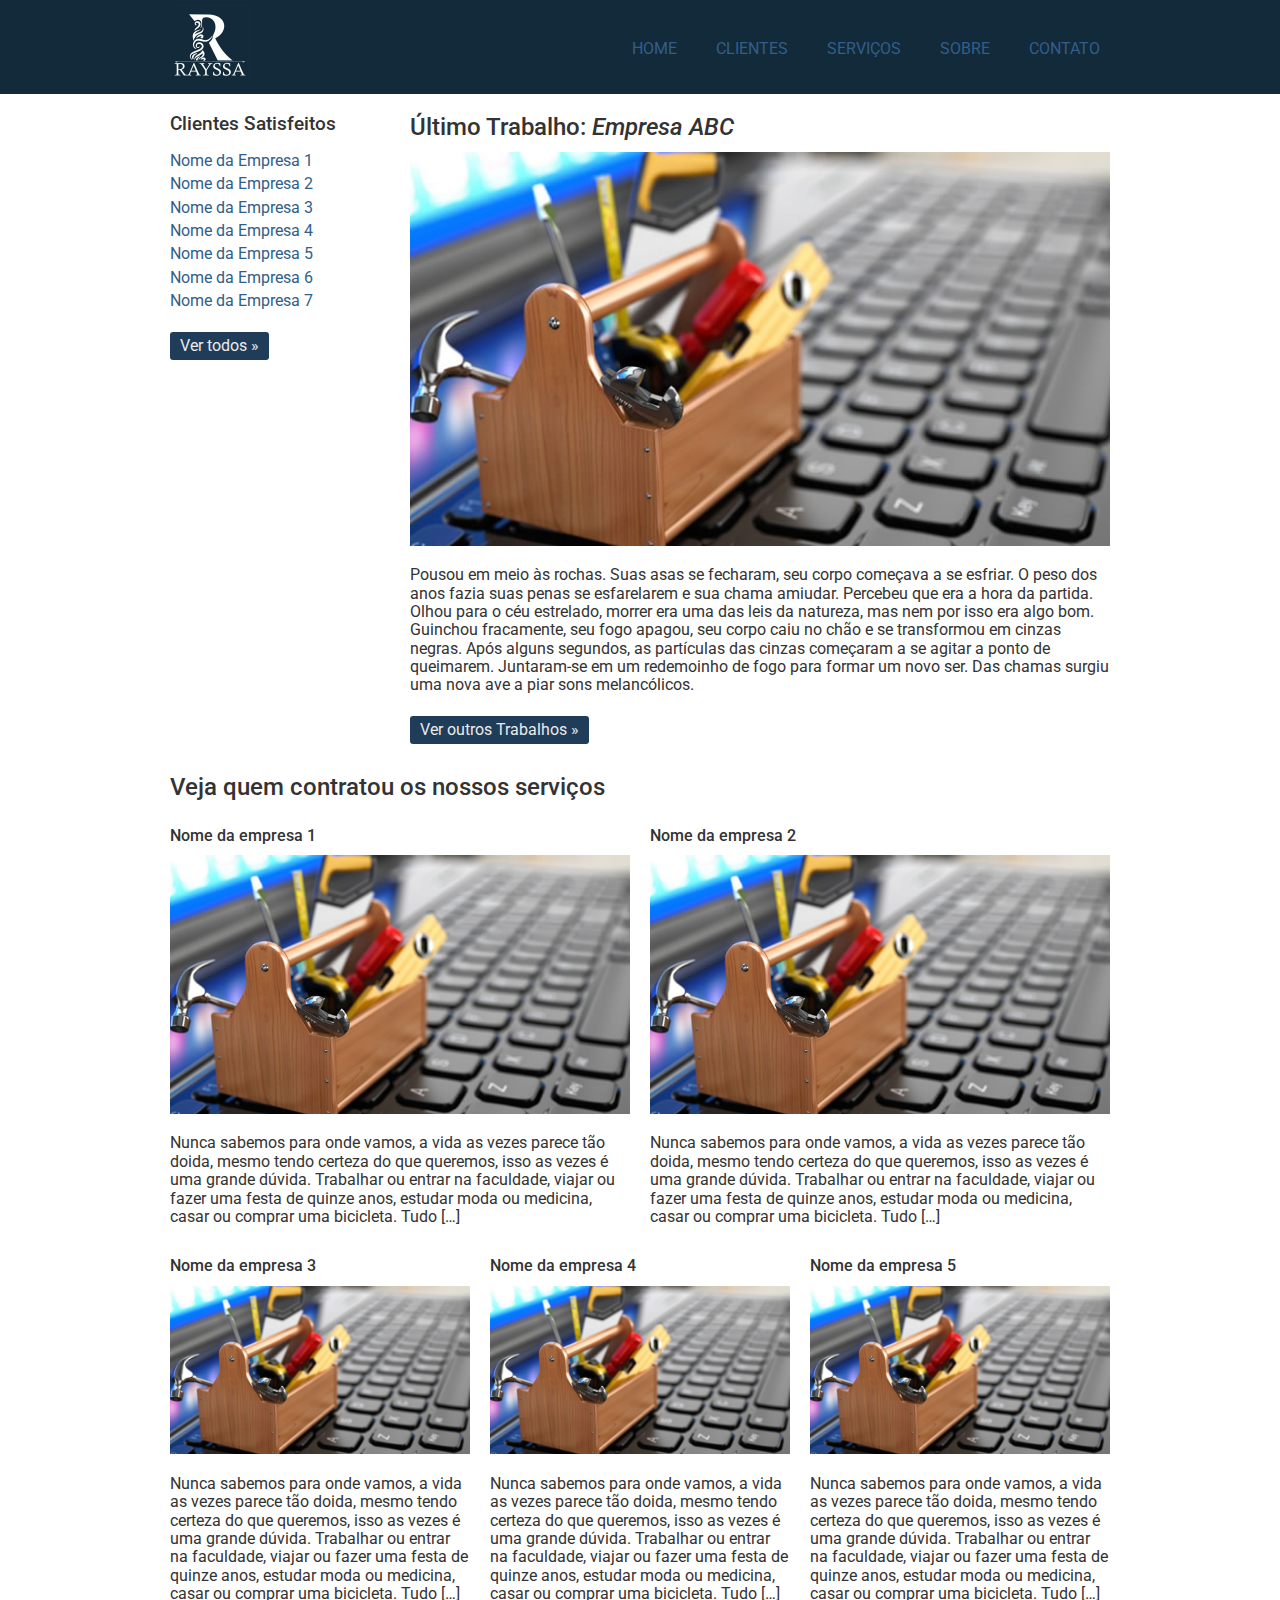
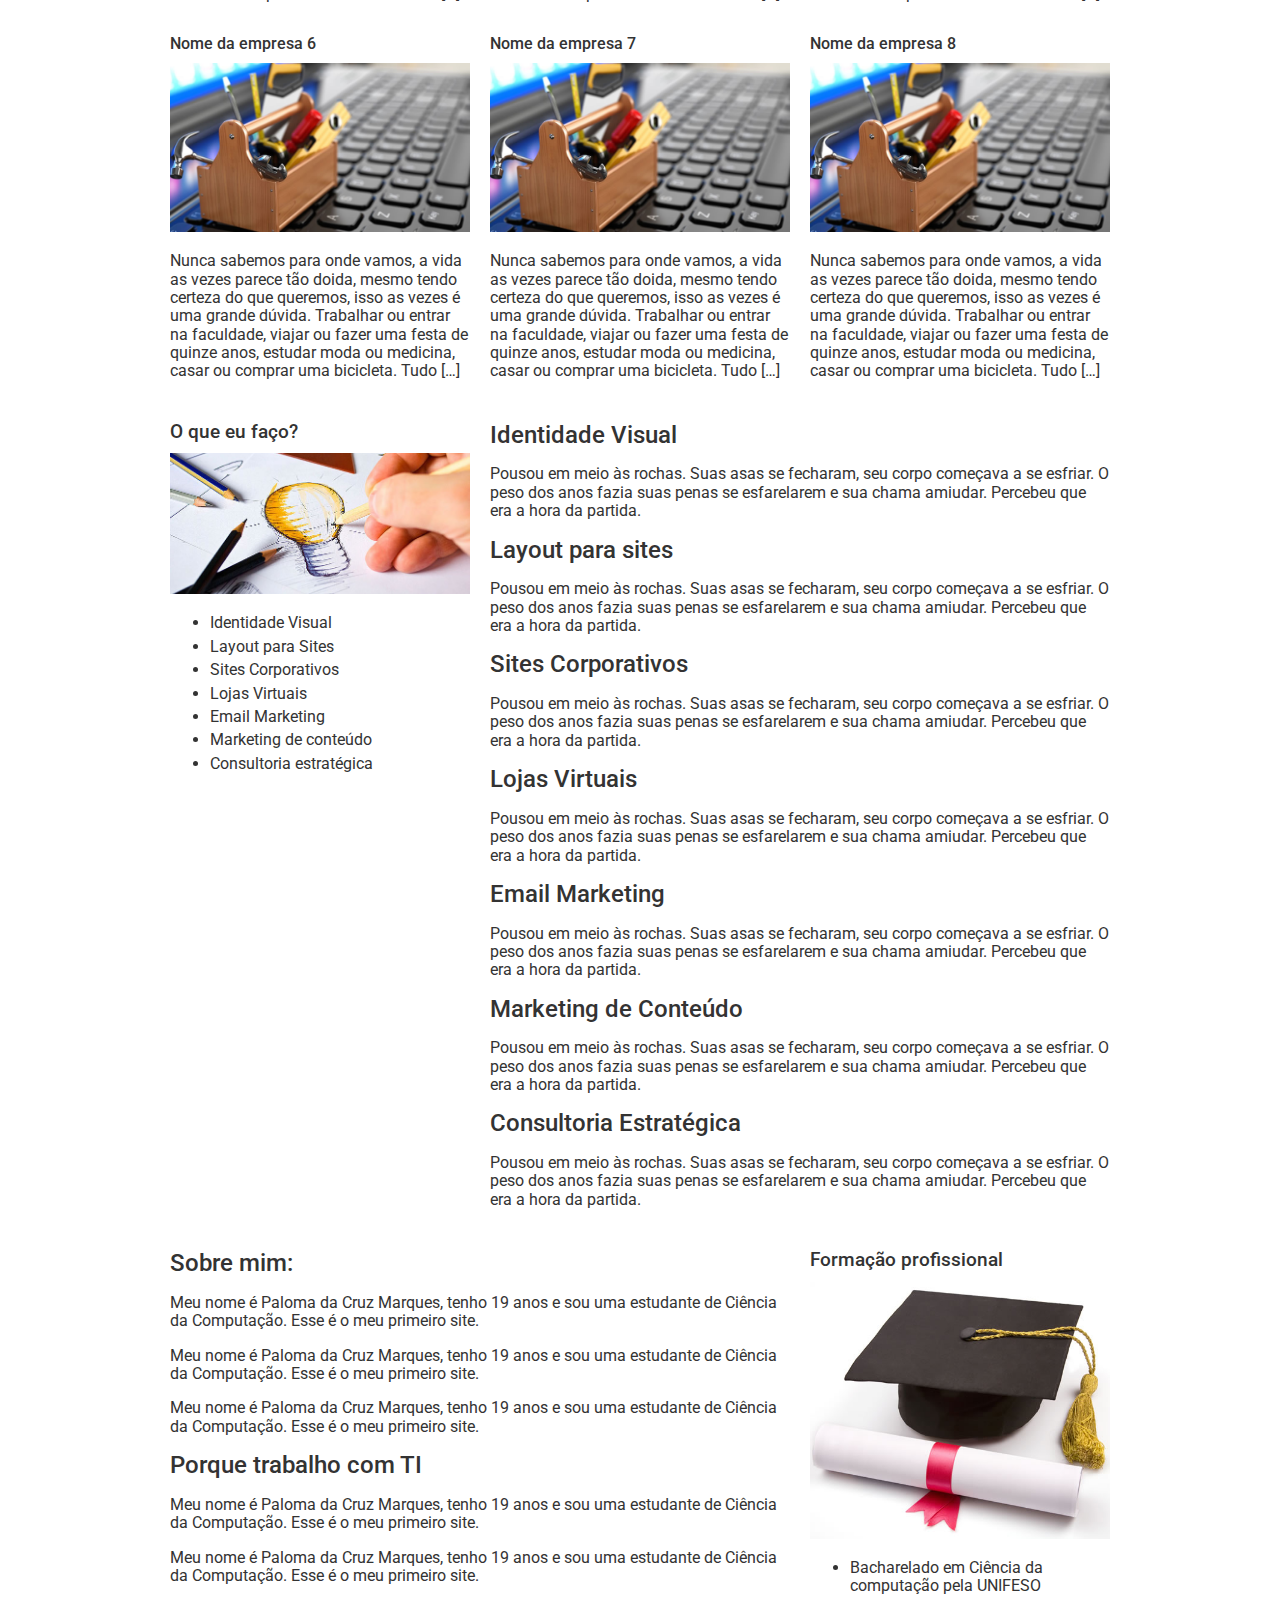
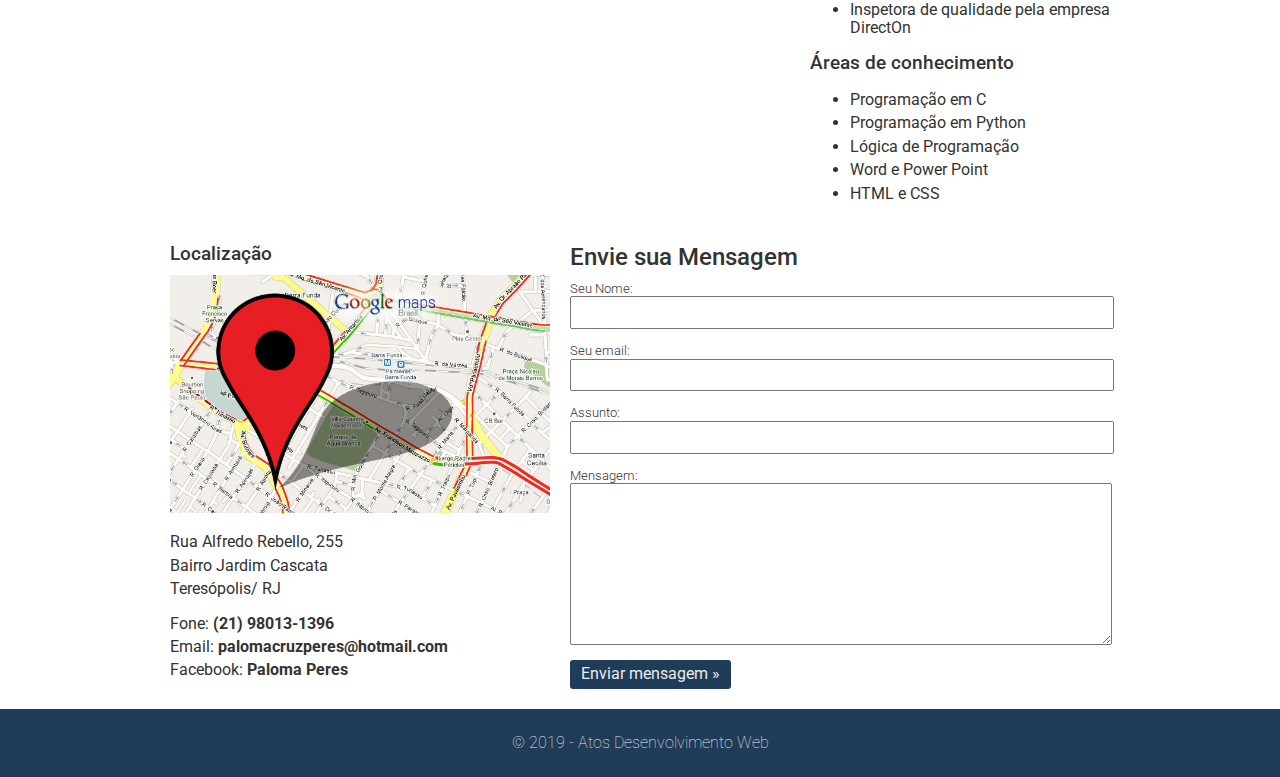
<file: index.html>
<!DOCTYPE html>

<html lang="pt-br" >

<head>
	<meta charset="UTF-8"/>
	<title>Atos - Desenvolvimento Web</title>
	<link rel="stylesheet" type="text/css" href="css/normalize.css" />
	<link href='https://fonts.googleapis.com/css?family=Roboto:400,100,300,500,700' rel='stylesheet' type='text/css' />
	<link rel="stylesheet" type="text/css" href="css/css.css" />
	<link rel="icon" href="img/favicon.ico" type="image/x-icon" />
</head>

<body>
	<div class="header">
		<div class="linha">
			<header>
				<div class="coluna col4">
					<!--<h1 class="logo">Atos</h1>-->
					<img class="logo" src="img/rayssa.jpeg" />
				</div>
				<div class="coluna col8">
					<nav>
						<ul class="menu inline sem-marcador">
							<li><a href="#home">Home</a></li>
							<li><a href="#cliente">Clientes</a></li>
							<li><a href="#servicos">Serviços</a></li>
							<li><a href="#sobre">Sobre</a></li>
							<li><a href="#contato">Contato</a></li>
						</ul>
					</nav>
				</div>
			</header>
		</div>
	</div>
	<div id="home">
		<div class="linha">
			<section>
				<div class="coluna col3 sidebar">
					<h3>Clientes Satisfeitos</h3>
					<ul class="sem-marcador sem-padding">
						<li><a href="">Nome da Empresa 1</a></li>
						<li><a href="">Nome da Empresa 2</a></li>
						<li><a href="">Nome da Empresa 3</a></li>
						<li><a href="">Nome da Empresa 4</a></li>
						<li><a href="">Nome da Empresa 5</a></li>
						<li><a href="">Nome da Empresa 6</a></li>
						<li><a href="">Nome da Empresa 7</a></li>
					</ul>
					<a href="clientes.html" class="botao">Ver todos &raquo;</a>
				</div>
				<div class="coluna col9">
					<h2>Último Trabalho: <em>Empresa ABC</em></h2>
					<img src="img/thumb-grande.jpg" alt=""/>
					<p>Pousou em meio às rochas. Suas asas se fecharam, seu corpo começava a se esfriar. O peso dos anos fazia suas penas se esfarelarem e sua chama amiudar. Percebeu que era a hora da partida. Olhou para o céu estrelado, morrer era uma das leis da natureza, mas nem por isso era algo bom. Guinchou fracamente, seu fogo apagou, seu corpo caiu no chão e se transformou em cinzas negras. Após alguns segundos, as partículas das cinzas começaram a se agitar a ponto de queimarem. Juntaram-se em um redemoinho de fogo para formar um novo ser. Das chamas surgiu uma nova ave a piar sons melancólicos.</p>
					<a class="botao" href="clientes.html">Ver outros Trabalhos &raquo;</a>
				</div>
			</section>
		</div>
	</div>

	<div id="cliente">
		<div class="linha">
			<section>
				<h2 class="contr">Veja quem contratou os nossos serviços</h2>
				<div class="coluna col6">
					<h4>Nome da empresa 1</h4>
					<img src="img/thumb-grande.jpg"/>
					<p>Nunca sabemos para onde vamos, a vida as vezes parece tão doida, mesmo tendo certeza do que queremos, isso as vezes é uma grande dúvida. Trabalhar ou entrar na faculdade, viajar ou fazer uma festa de quinze anos, estudar moda ou medicina, casar ou comprar uma bicicleta. Tudo […]</p>
				</div>
				<div class="coluna col6">
					<h4>Nome da empresa 2</h4>
					<img src="img/thumb-grande.jpg"/>
					<p>Nunca sabemos para onde vamos, a vida as vezes parece tão doida, mesmo tendo certeza do que queremos, isso as vezes é uma grande dúvida. Trabalhar ou entrar na faculdade, viajar ou fazer uma festa de quinze anos, estudar moda ou medicina, casar ou comprar uma bicicleta. Tudo […]</p>
				</div>
				<div class="coluna col4">
					<h4>Nome da empresa 3</h4>
					<img src="img/thumb-grande.jpg"/>
					<p>Nunca sabemos para onde vamos, a vida as vezes parece tão doida, mesmo tendo certeza do que queremos, isso as vezes é uma grande dúvida. Trabalhar ou entrar na faculdade, viajar ou fazer uma festa de quinze anos, estudar moda ou medicina, casar ou comprar uma bicicleta. Tudo […]</p>
				</div>
				<div class="coluna col4">
					<h4>Nome da empresa 4</h4>
					<img src="img/thumb-grande.jpg"/>
					<p>Nunca sabemos para onde vamos, a vida as vezes parece tão doida, mesmo tendo certeza do que queremos, isso as vezes é uma grande dúvida. Trabalhar ou entrar na faculdade, viajar ou fazer uma festa de quinze anos, estudar moda ou medicina, casar ou comprar uma bicicleta. Tudo […]</p>
				</div>
				<div class="coluna col4">
					<h4>Nome da empresa 5</h4>
					<img src="img/thumb-grande.jpg"/>
					<p>Nunca sabemos para onde vamos, a vida as vezes parece tão doida, mesmo tendo certeza do que queremos, isso as vezes é uma grande dúvida. Trabalhar ou entrar na faculdade, viajar ou fazer uma festa de quinze anos, estudar moda ou medicina, casar ou comprar uma bicicleta. Tudo […]</p>
				</div>
				<div class="coluna col4">
					<h4>Nome da empresa 6</h4>
					<img src="img/thumb-grande.jpg"/>
					<p>Nunca sabemos para onde vamos, a vida as vezes parece tão doida, mesmo tendo certeza do que queremos, isso as vezes é uma grande dúvida. Trabalhar ou entrar na faculdade, viajar ou fazer uma festa de quinze anos, estudar moda ou medicina, casar ou comprar uma bicicleta. Tudo […]</p>
				</div>
				<div class="coluna col4">
					<h4>Nome da empresa 7</h4>
					<img src="img/thumb-grande.jpg"/>
					<p>Nunca sabemos para onde vamos, a vida as vezes parece tão doida, mesmo tendo certeza do que queremos, isso as vezes é uma grande dúvida. Trabalhar ou entrar na faculdade, viajar ou fazer uma festa de quinze anos, estudar moda ou medicina, casar ou comprar uma bicicleta. Tudo […]</p>
				</div>
				<div class="coluna col4">
					<h4>Nome da empresa 8</h4>
					<img src="img/thumb-grande.jpg"/>
					<p>Nunca sabemos para onde vamos, a vida as vezes parece tão doida, mesmo tendo certeza do que queremos, isso as vezes é uma grande dúvida. Trabalhar ou entrar na faculdade, viajar ou fazer uma festa de quinze anos, estudar moda ou medicina, casar ou comprar uma bicicleta. Tudo […]</p>
				</div>
			</section>
		</div>
	</div>


		<div id="servicos">
			<div class="linha">
				<section>
					<div class="coluna col4 sidebar">
						<h3>O que eu faço?</h3>
						<img src="img/ideia.jpg"/>
						<ul>
							<li>Identidade Visual</li>
							<li>Layout para Sites</li>
							<li>Sites Corporativos</li>
							<li>Lojas Virtuais</li>
							<li>Email Marketing</li>
							<li>Marketing de conteúdo</li>
							<li>Consultoria estratégica</li>
						</ul>
					</div>
					<div class="coluna col8">
						<h2>Identidade Visual</h2>
						<p>Pousou em meio às rochas. Suas asas se fecharam, seu corpo começava a se esfriar. O peso dos anos fazia suas penas se esfarelarem e sua chama amiudar. Percebeu que era a hora da partida.</p>
						<h2>Layout para sites</h2>
						<p>Pousou em meio às rochas. Suas asas se fecharam, seu corpo começava a se esfriar. O peso dos anos fazia suas penas se esfarelarem e sua chama amiudar. Percebeu que era a hora da partida.</p>
						<h2>Sites Corporativos</h2>
						<p>Pousou em meio às rochas. Suas asas se fecharam, seu corpo começava a se esfriar. O peso dos anos fazia suas penas se esfarelarem e sua chama amiudar. Percebeu que era a hora da partida.</p>
						<h2>Lojas Virtuais</h2>
						<p>Pousou em meio às rochas. Suas asas se fecharam, seu corpo começava a se esfriar. O peso dos anos fazia suas penas se esfarelarem e sua chama amiudar. Percebeu que era a hora da partida.</p>
						<h2>Email Marketing</h2>
						<p>Pousou em meio às rochas. Suas asas se fecharam, seu corpo começava a se esfriar. O peso dos anos fazia suas penas se esfarelarem e sua chama amiudar. Percebeu que era a hora da partida.</p>
						<h2>Marketing de Conteúdo</h2>
						<p>Pousou em meio às rochas. Suas asas se fecharam, seu corpo começava a se esfriar. O peso dos anos fazia suas penas se esfarelarem e sua chama amiudar. Percebeu que era a hora da partida.</p>
						<h2>Consultoria Estratégica</h2>
						<p>Pousou em meio às rochas. Suas asas se fecharam, seu corpo começava a se esfriar. O peso dos anos fazia suas penas se esfarelarem e sua chama amiudar. Percebeu que era a hora da partida.</p>
					</div>
				</section>
			</div>
		</div>

		<div id="sobre">
			<div class="linha">
				<section>
					<div class="coluna col8">
						<h2>Sobre mim:</h2>
						<p>Meu nome é Paloma da Cruz Marques, tenho 19 anos e sou uma estudante de Ciência da Computação. Esse é o meu primeiro site.</p>
						<p>Meu nome é Paloma da Cruz Marques, tenho 19 anos e sou uma estudante de Ciência da Computação. Esse é o meu primeiro site.</p>
						<p>Meu nome é Paloma da Cruz Marques, tenho 19 anos e sou uma estudante de Ciência da Computação. Esse é o meu primeiro site.</p>
						<h2>Porque trabalho com TI</h2>
						<p>Meu nome é Paloma da Cruz Marques, tenho 19 anos e sou uma estudante de Ciência da Computação. Esse é o meu primeiro site.</p>
						<p>Meu nome é Paloma da Cruz Marques, tenho 19 anos e sou uma estudante de Ciência da Computação. Esse é o meu primeiro site.</p>
					</div>
					<div class="coluna col4 sidebar">
						<h3>Formação profissional</h3>
						<img src="img/formatura.jpg"/>
						<ul>
							<li>Bacharelado em Ciência da computação pela UNIFESO</li>
							<li>Inspetora de qualidade pela empresa DirectOn</li>
						</ul>
						<h3>Áreas de conhecimento</h3>
						<ul>
							<li>Programação em C</li>
							<li>Programação em Python</li>
							<li>Lógica de Programação</li>
							<li>Word e Power Point</li>
							<li>HTML e CSS</li>
						</ul>
					</div>
				</section>
			</div>
		</div>

		<div id="contato">
			<div class="linha">
				<section>
					<div class="coluna col5 sidebar">
						<h3>Localização</h3>
						<img src="img/mapa.jpg"/>
						<ul class="sem-padding sem-marcador">
							<li>Rua Alfredo Rebello, 255</li>
							<li>Bairro Jardim Cascata</li>
							<li>Teresópolis/ RJ</li>
						</ul>
						<ul class="sem-padding sem-marcador">
							<li>Fone: <strong>(21) 98013-1396</strong></li>
							<li>Email: <strong>palomacruzperes@hotmail.com</strong></li>
							<li>Facebook: <strong>Paloma Peres</strong></li>
						</ul>
					</div>
					<div class="coluna col7 contato">
						<h2>Envie sua Mensagem</h2>
						<form action="">
							<label for="nome">Seu Nome:</label>
							<input type="text" name="nome" id="nome"/>
							<label for="email">Seu email:</label>
							<input type="text" name="email" id="email"/>
							<label for="assunto">Assunto:</label>
							<input type="text" name="assunto" id="assunto"/>
							<label for="mensagem">Mensagem:</label>
							<textarea name="mensagem" id="mensagem"></textarea>
							<input type="submit" class="botao" name="enviar" value="Enviar mensagem &raquo;" />
						</form>
					</div>
				</section>
			</div>
		</div>
	<div class="footer">
		<div class="linha">
			<footer>
				<div class="coluna col12">
					<span>&copy; 2019 - Atos Desenvolvimento Web</span>
				</div>
			</footer>
		</div>
	</div>
</body>
</html>
</file>
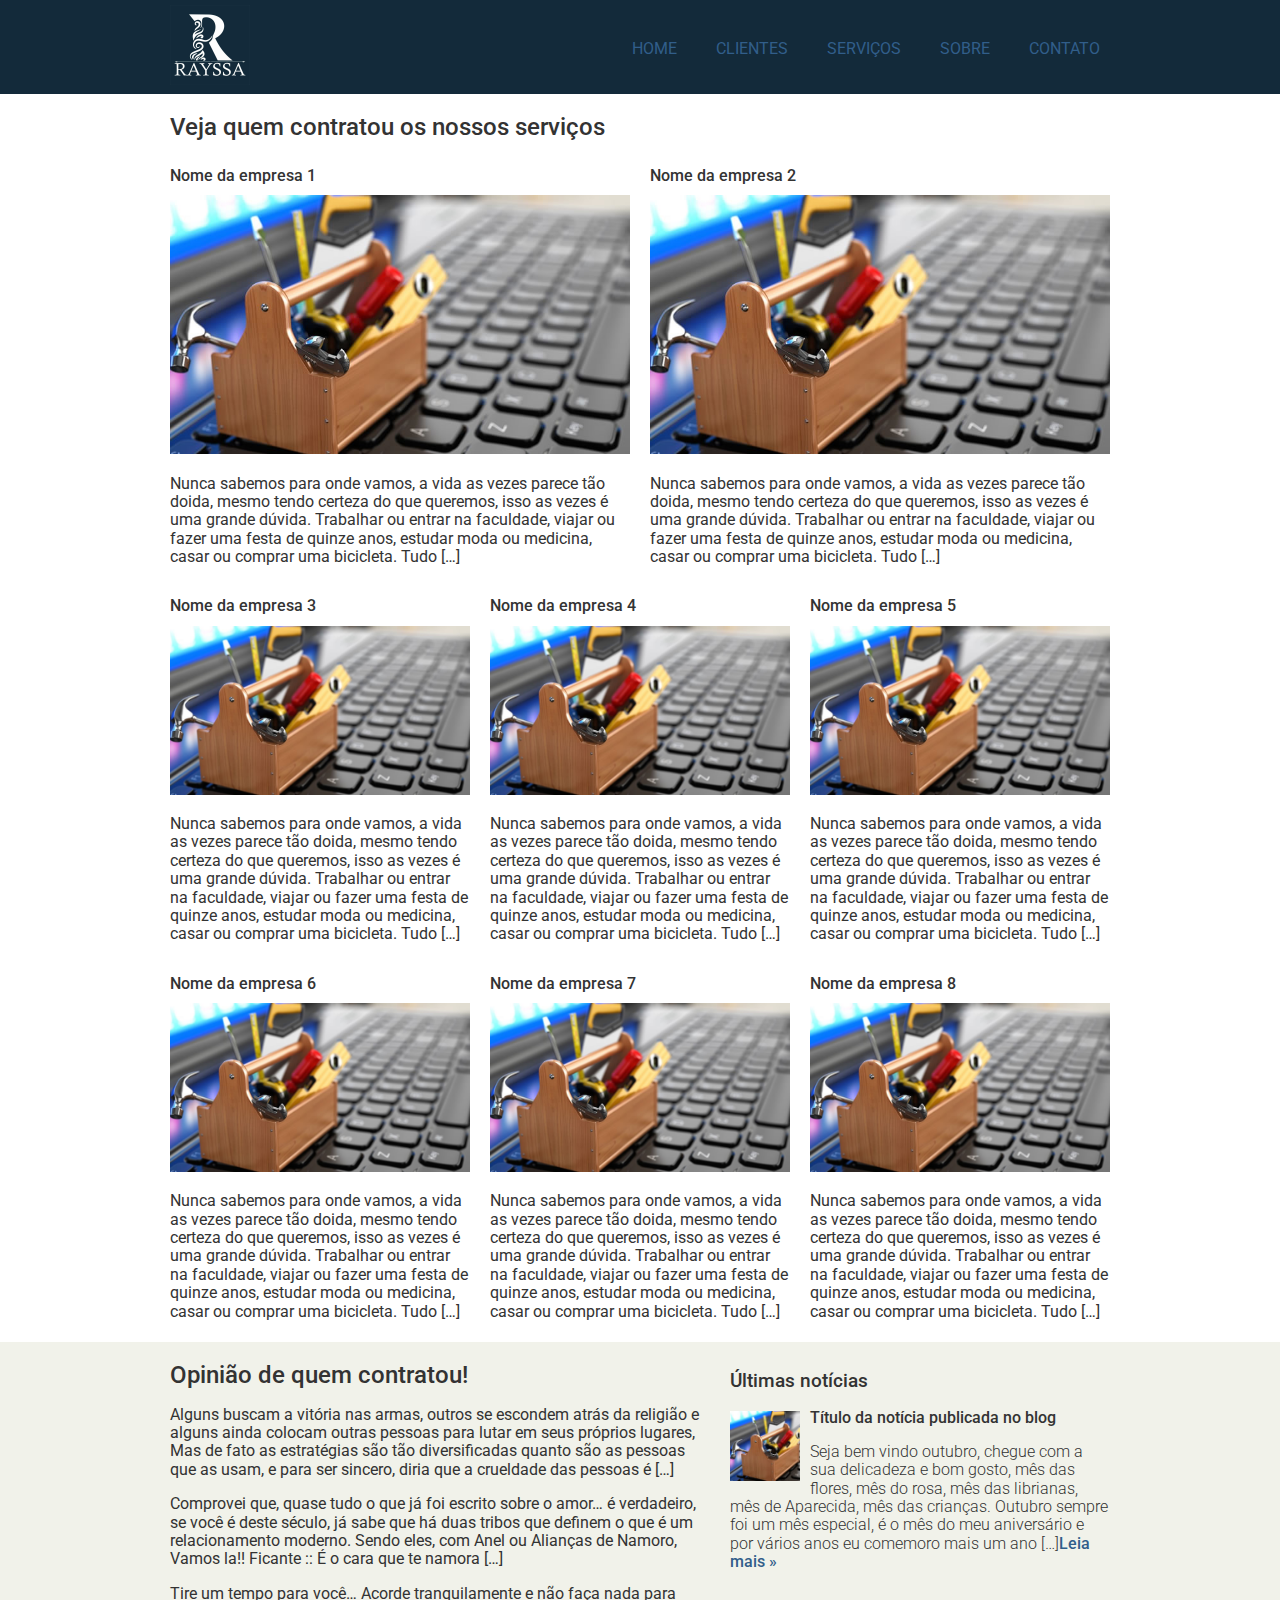
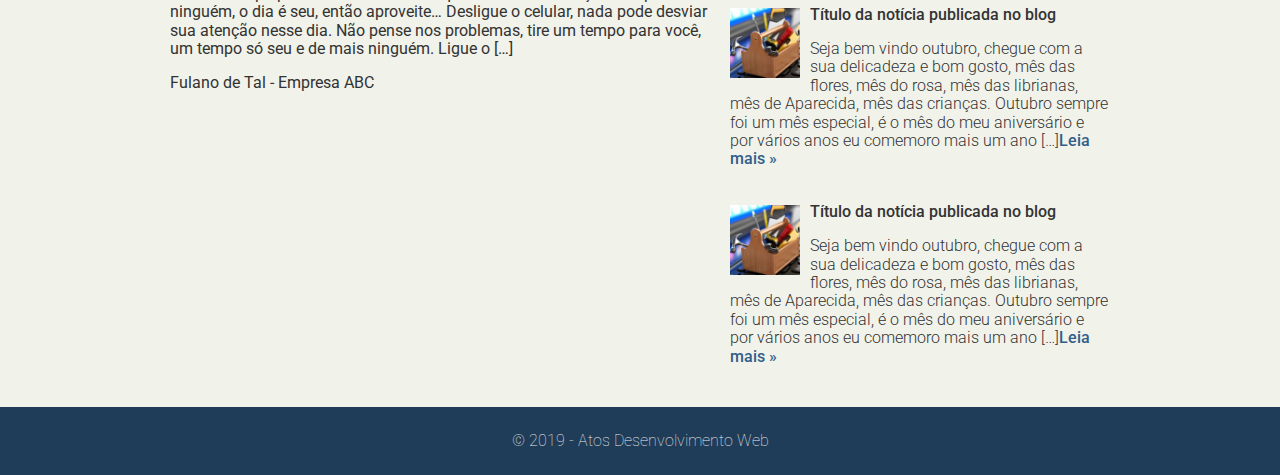
<file: clientes.html>
<!DOCTYPE html>
<html lang="pt-br" >
<head>
	<meta charset="UTF-8"/>
	<title>Clientes | Atos</title>
	<link rel="stylesheet" type="text/css" href="css/normalize.css" />
	<link href='https://fonts.googleapis.com/css?family=Roboto:400,100,300,500,700' rel='stylesheet' type='text/css' />
	<link rel="stylesheet" type="text/css" href="css/css.css" />
	<link rel="icon" href="img/favicon.ico" type="image/x-icon" />
</head>
<body>
	<div class="header">
		<div class="linha">
			<header>
				<div class="coluna col4">
					<!--<h1 class="logo">Atos</h1>-->
					<img class="logo" src="img/rayssa.jpeg" />
				</div>
				<div class="coluna col8">
					<nav>
						<ul class="menu inline sem-marcador">
							<li><a href="index.html">Home</a></li>
							<li><a href="clientes.html">Clientes</a></li>
							<li><a href="servicos.html">Serviços</a></li>
							<li><a href="sobre.html">Sobre</a></li>
							<li><a href="contato.html">Contato</a></li>
						</ul>
					</nav>
				</div>
			</header>
		</div>
	</div>
	<div class="linha">
		<section>
			<h2 class="contr">Veja quem contratou os nossos serviços</h2>
			<div class="coluna col6">
				<h4>Nome da empresa 1</h4>
				<img src="img/thumb-grande.jpg"/>
				<p>Nunca sabemos para onde vamos, a vida as vezes parece tão doida, mesmo tendo certeza do que queremos, isso as vezes é uma grande dúvida. Trabalhar ou entrar na faculdade, viajar ou fazer uma festa de quinze anos, estudar moda ou medicina, casar ou comprar uma bicicleta. Tudo […]</p>
			</div>
			<div class="coluna col6">
				<h4>Nome da empresa 2</h4>
				<img src="img/thumb-grande.jpg"/>
				<p>Nunca sabemos para onde vamos, a vida as vezes parece tão doida, mesmo tendo certeza do que queremos, isso as vezes é uma grande dúvida. Trabalhar ou entrar na faculdade, viajar ou fazer uma festa de quinze anos, estudar moda ou medicina, casar ou comprar uma bicicleta. Tudo […]</p>
			</div>
			<div class="coluna col4">
				<h4>Nome da empresa 3</h4>
				<img src="img/thumb-grande.jpg"/>
				<p>Nunca sabemos para onde vamos, a vida as vezes parece tão doida, mesmo tendo certeza do que queremos, isso as vezes é uma grande dúvida. Trabalhar ou entrar na faculdade, viajar ou fazer uma festa de quinze anos, estudar moda ou medicina, casar ou comprar uma bicicleta. Tudo […]</p>
			</div>
			<div class="coluna col4">
				<h4>Nome da empresa 4</h4>
				<img src="img/thumb-grande.jpg"/>
				<p>Nunca sabemos para onde vamos, a vida as vezes parece tão doida, mesmo tendo certeza do que queremos, isso as vezes é uma grande dúvida. Trabalhar ou entrar na faculdade, viajar ou fazer uma festa de quinze anos, estudar moda ou medicina, casar ou comprar uma bicicleta. Tudo […]</p>
			</div>
			<div class="coluna col4">
				<h4>Nome da empresa 5</h4>
				<img src="img/thumb-grande.jpg"/>
				<p>Nunca sabemos para onde vamos, a vida as vezes parece tão doida, mesmo tendo certeza do que queremos, isso as vezes é uma grande dúvida. Trabalhar ou entrar na faculdade, viajar ou fazer uma festa de quinze anos, estudar moda ou medicina, casar ou comprar uma bicicleta. Tudo […]</p>
			</div>
			<div class="coluna col4">
				<h4>Nome da empresa 6</h4>
				<img src="img/thumb-grande.jpg"/>
				<p>Nunca sabemos para onde vamos, a vida as vezes parece tão doida, mesmo tendo certeza do que queremos, isso as vezes é uma grande dúvida. Trabalhar ou entrar na faculdade, viajar ou fazer uma festa de quinze anos, estudar moda ou medicina, casar ou comprar uma bicicleta. Tudo […]</p>
			</div>
			<div class="coluna col4">
				<h4>Nome da empresa 7</h4>
				<img src="img/thumb-grande.jpg"/>
				<p>Nunca sabemos para onde vamos, a vida as vezes parece tão doida, mesmo tendo certeza do que queremos, isso as vezes é uma grande dúvida. Trabalhar ou entrar na faculdade, viajar ou fazer uma festa de quinze anos, estudar moda ou medicina, casar ou comprar uma bicicleta. Tudo […]</p>
			</div>
			<div class="coluna col4">
				<h4>Nome da empresa 8</h4>
				<img src="img/thumb-grande.jpg"/>
				<p>Nunca sabemos para onde vamos, a vida as vezes parece tão doida, mesmo tendo certeza do que queremos, isso as vezes é uma grande dúvida. Trabalhar ou entrar na faculdade, viajar ou fazer uma festa de quinze anos, estudar moda ou medicina, casar ou comprar uma bicicleta. Tudo […]</p>
			</div>
		</section>
	</div>
	<div class="conteudo-extra">
		<div class="linha">
			<div class="coluna col7">
				<section>
					<h2>Opinião de quem contratou!</h2>
					<p>Alguns buscam a vitória nas armas, outros se escondem atrás da religião e alguns ainda colocam outras pessoas para lutar em seus próprios lugares, Mas de fato as estratégias são tão diversificadas quanto são as pessoas que as usam, e para ser sincero, diria que a crueldade das pessoas é […]</p>
					<p>Comprovei que, quase tudo o que já foi escrito sobre o amor… é verdadeiro, se você é deste século, já sabe que há duas tribos que definem o que é um relacionamento moderno. Sendo eles, com Anel ou Alianças de Namoro, Vamos la!! Ficante :: É o cara que te namora […]</p>
					<p>Tire um tempo para você… Acorde tranquilamente e não faça nada para ninguém, o dia é seu, então aproveite… Desligue o celular, nada pode desviar sua atenção nesse dia. Não pense nos problemas, tire um tempo para você, um tempo só seu e de mais ninguém. Ligue o […]</p>
					<p>Fulano de Tal - Empresa ABC</p>
				</section>
			</div>
			<div class="coluna col5">
				<ul class="sem-marcador sem-padding noticias">
					<h3>Últimas notícias</h3>
					<li>
						<img src="img/thumb-pequena.jpg" alt=""/>
						<h4>Título da notícia publicada no blog</h4>
						<p>Seja bem vindo outubro, chegue com a sua delicadeza e bom gosto, mês das flores, mês do rosa, mês das librianas, mês de Aparecida, mês das crianças. Outubro sempre foi um mês especial, é o mês do meu aniversário e por vários anos eu comemoro mais um ano […]<a href="">Leia mais &raquo;</a></p>
					</li>
					<li>
						<img src="img/thumb-pequena.jpg" alt=""/>
						<h4>Título da notícia publicada no blog</h4>
						<p>Seja bem vindo outubro, chegue com a sua delicadeza e bom gosto, mês das flores, mês do rosa, mês das librianas, mês de Aparecida, mês das crianças. Outubro sempre foi um mês especial, é o mês do meu aniversário e por vários anos eu comemoro mais um ano […]<a href="">Leia mais &raquo;</a></p>
					</li>
					<li>
						<img src="img/thumb-pequena.jpg" alt=""/>
						<h4>Título da notícia publicada no blog</h4>
						<p>Seja bem vindo outubro, chegue com a sua delicadeza e bom gosto, mês das flores, mês do rosa, mês das librianas, mês de Aparecida, mês das crianças. Outubro sempre foi um mês especial, é o mês do meu aniversário e por vários anos eu comemoro mais um ano […]<a href="">Leia mais &raquo;</a></p>
					</li>
				</ul>
			</div>
		</div>
	</div>
	<div class="footer">
		<div class="linha">
			<footer>
				<div class="coluna col12">
					<span>&copy; 2019 - Atos Desenvolvimento Web</span>
				</div>
			</footer>
		</div>
	</div>
</body>
</html>
</file>
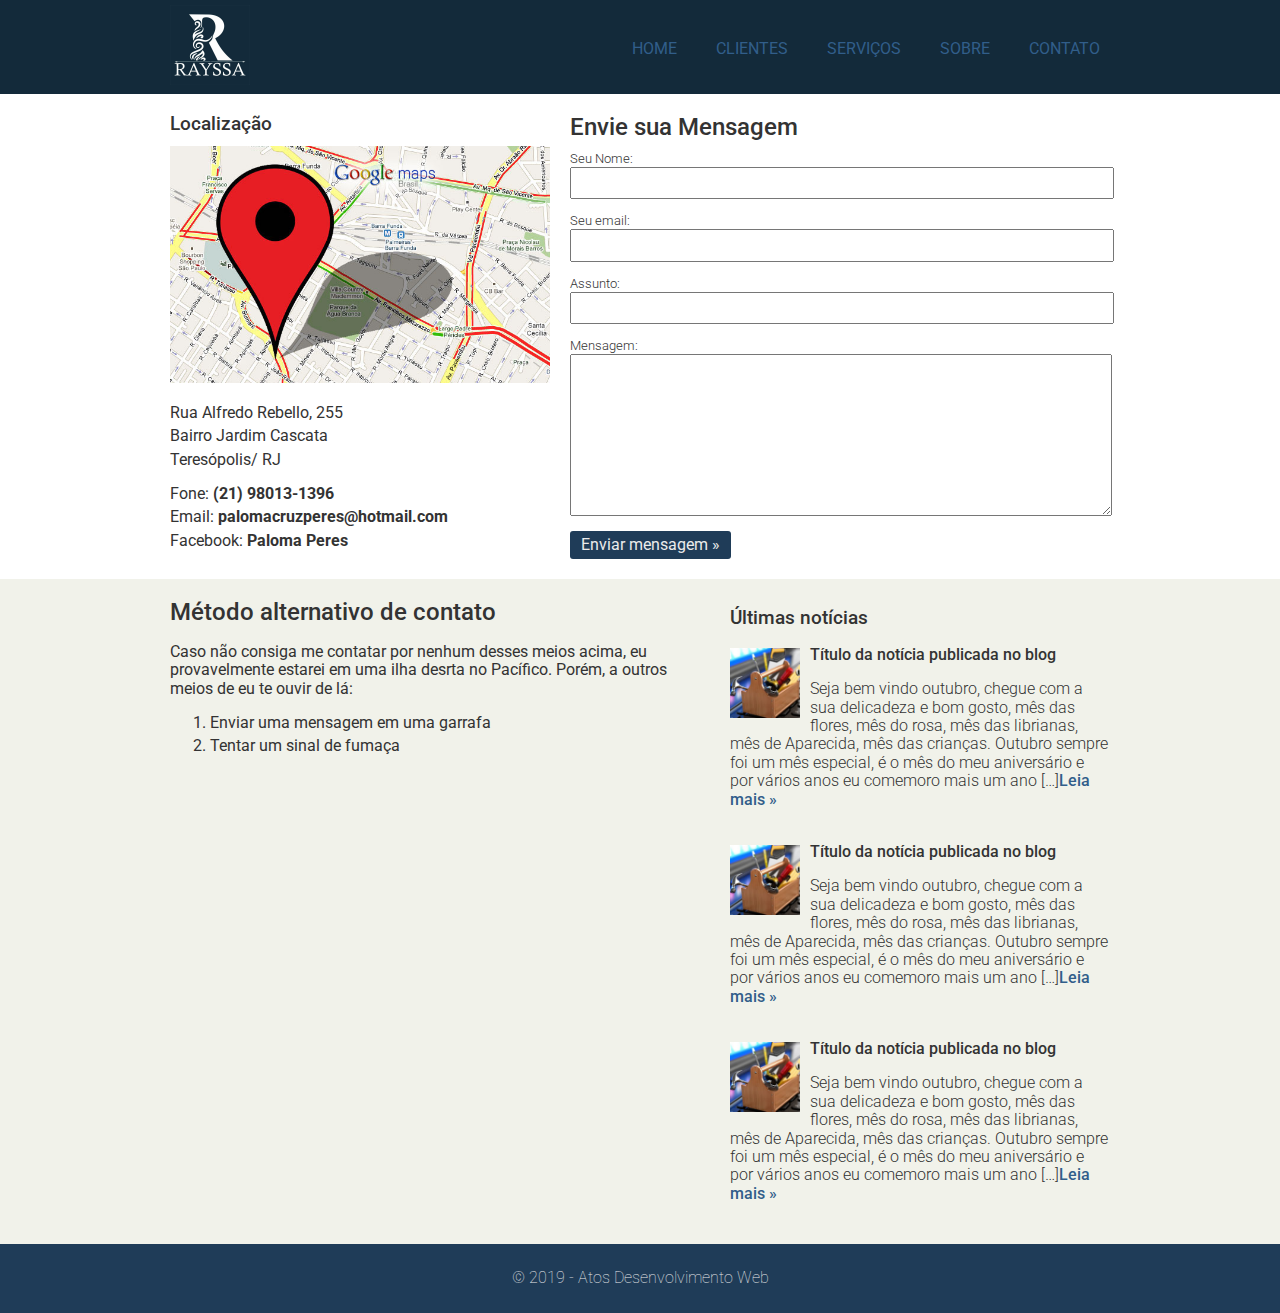
<file: contato.html>
<!DOCTYPE html>
<html lang="pt-br" >
<head>
	<meta charset="UTF-8"/>
	<title>Contato | Atos</title>
	<link rel="stylesheet" type="text/css" href="css/normalize.css" />
	<link href='https://fonts.googleapis.com/css?family=Roboto:400,100,300,500,700' rel='stylesheet' type='text/css' />
	<link rel="stylesheet" type="text/css" href="css/css.css" />
	<link rel="icon" href="img/favicon.ico" type="image/x-icon" />
</head>
<body>
	<div class="header">
		<div class="linha">
			<header> 
				<div class="coluna col4">
					<!--<h1 class="logo">Atos</h1>-->
					<img class="logo" src="img/rayssa.jpeg" />
				</div>
				<div class="coluna col8">
					<nav>
						<ul class="menu inline sem-marcador">
							<li><a href="index.html">Home</a></li>
							<li><a href="clientes.html">Clientes</a></li>
							<li><a href="servicos.html">Serviços</a></li>
							<li><a href="sobre.html">Sobre</a></li>
							<li><a href="contato.html">Contato</a></li>
						</ul>
					</nav>
				</div>
			</header>
		</div>
	</div>
	<div class="linha">
		<section>
			<div class="coluna col5 sidebar">
				<h3>Localização</h3>
				<img src="img/mapa.jpg"/>
				<ul class="sem-padding sem-marcador">
					<li>Rua Alfredo Rebello, 255</li>
					<li>Bairro Jardim Cascata</li>
					<li>Teresópolis/ RJ</li>
				</ul>
				<ul class="sem-padding sem-marcador">
					<li>Fone: <strong>(21) 98013-1396</strong></li>
					<li>Email: <strong>palomacruzperes@hotmail.com</strong></li>
					<li>Facebook: <strong>Paloma Peres</strong></li>
				</ul>
			</div>
			<div class="coluna col7 contato">
				<h2>Envie sua Mensagem</h2>
				<form action="">
					<label for="nome">Seu Nome:</label>
					<input type="text" name="nome" id="nome"/>
					<label for="email">Seu email:</label>
					<input type="text" name="email" id="email"/>
					<label for="assunto">Assunto:</label>
					<input type="text" name="assunto" id="assunto"/>
					<label for="mensagem">Mensagem:</label>
					<textarea name="mensagem" id="mensagem"></textarea>
					<input type="submit" class="botao" name="enviar" value="Enviar mensagem &raquo;" />
				</form>
			</div>
		</section>
	</div>
	<div class="conteudo-extra">
		<div class="linha">
			<div class="coluna col7">
				<section>
					<h2>Método alternativo de contato</h2>
					<p>Caso não consiga me contatar por nenhum desses meios acima, eu provavelmente estarei em uma ilha desrta no Pacífico. Porém, a outros meios de eu te ouvir de lá:</p>
					<ol>
						<li>Enviar uma mensagem em uma garrafa</li>
						<li>Tentar um sinal de fumaça</li>
					</ol>
				</section>
			</div>
			<div class="coluna col5">
				<ul class="sem-marcador sem-padding noticias">
					<h3>Últimas notícias</h3>
					<li>
						<img src="img/thumb-pequena.jpg" alt=""/>
						<h4>Título da notícia publicada no blog</h4>
						<p>Seja bem vindo outubro, chegue com a sua delicadeza e bom gosto, mês das flores, mês do rosa, mês das librianas, mês de Aparecida, mês das crianças. Outubro sempre foi um mês especial, é o mês do meu aniversário e por vários anos eu comemoro mais um ano […]<a href="">Leia mais &raquo;</a></p>
					</li>
					<li>
						<img src="img/thumb-pequena.jpg" alt=""/>
						<h4>Título da notícia publicada no blog</h4>
						<p>Seja bem vindo outubro, chegue com a sua delicadeza e bom gosto, mês das flores, mês do rosa, mês das librianas, mês de Aparecida, mês das crianças. Outubro sempre foi um mês especial, é o mês do meu aniversário e por vários anos eu comemoro mais um ano […]<a href="">Leia mais &raquo;</a></p>
					</li>
					<li>
						<img src="img/thumb-pequena.jpg" alt=""/>
						<h4>Título da notícia publicada no blog</h4>
						<p>Seja bem vindo outubro, chegue com a sua delicadeza e bom gosto, mês das flores, mês do rosa, mês das librianas, mês de Aparecida, mês das crianças. Outubro sempre foi um mês especial, é o mês do meu aniversário e por vários anos eu comemoro mais um ano […]<a href="">Leia mais &raquo;</a></p>
					</li>
				</ul>
			</div>
		</div>
	</div>
	<div class="footer">
		<div class="linha">
			<footer>
				<div class="coluna col12">
					<span>&copy; 2019 - Atos Desenvolvimento Web</span>
				</div>
			</footer>
		</div>
	</div>
</body>
</html>
</file>
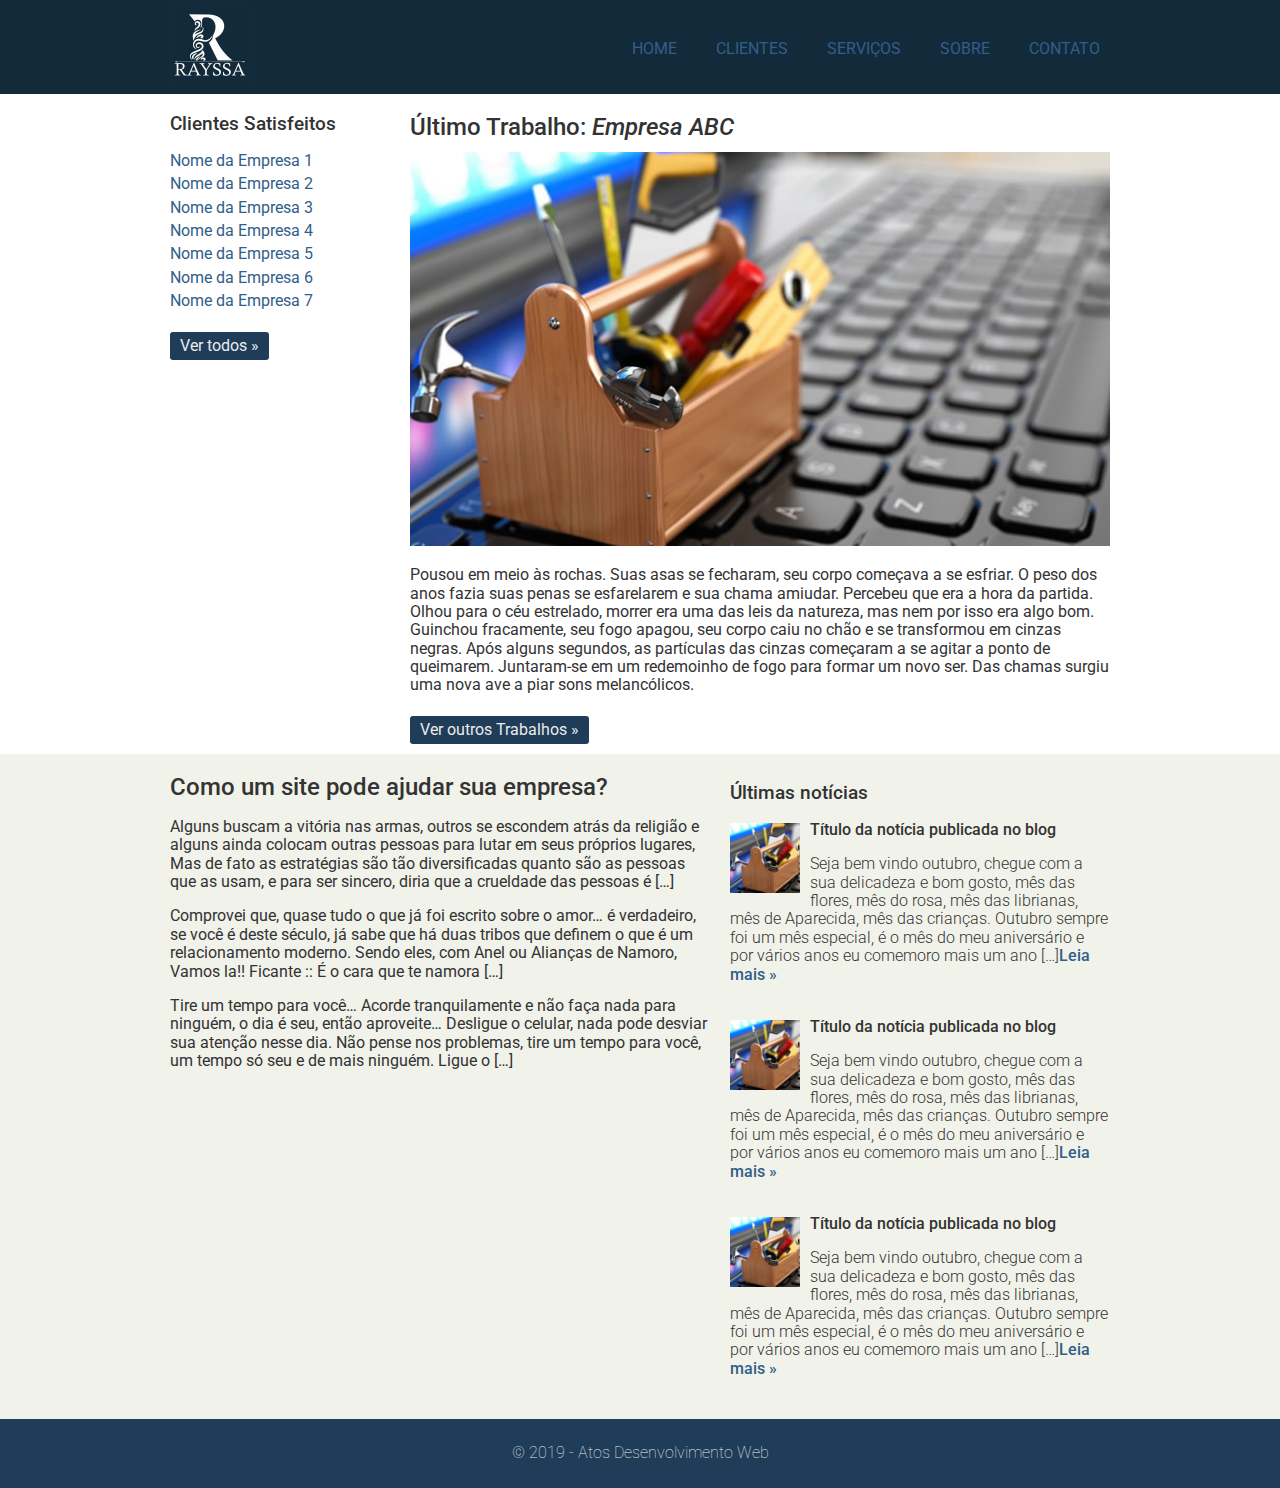
<file: index2.html>
<!DOCTYPE html>
<html lang="pt-br" >
<head>
	<meta charset="UTF-8"/>
	<title>Atos - Desenvolvimento Web</title>
	<link rel="stylesheet" type="text/css" href="css/normalize.css" />
	<link href='https://fonts.googleapis.com/css?family=Roboto:400,100,300,500,700' rel='stylesheet' type='text/css' />
	<link rel="stylesheet" type="text/css" href="css/css.css" />
	<link rel="icon" href="img/favicon.ico" type="image/x-icon" />
	
</head>
<body>
	<div class="header">
		<div class="linha">
			<header>
				<div class="coluna col4">
					<!--<h1 class="logo">Atos</h1>-->
					<img class="logo" src="img/rayssa.jpeg" />
				</div>
				<div class="coluna col8">
					<nav>
						<ul class="menu inline sem-marcador">
							<li><a href="index.html">Home</a></li>
							<li><a href="clientes.html">Clientes</a></li>
							<li><a href="servicos.html">Serviços</a></li>
							<li><a href="sobre.html">Sobre</a></li>
							<li><a href="contato.html">Contato</a></li>
							
						</ul>
					</nav>
				</div>
			</header>
		</div>
	</div>
	<div class="linha">
		<section>
			<div class="coluna col3 sidebar">
				<h3>Clientes Satisfeitos</h3>
				<ul class="sem-marcador sem-padding">
					<li><a href="">Nome da Empresa 1</a></li>
					<li><a href="">Nome da Empresa 2</a></li>
					<li><a href="">Nome da Empresa 3</a></li>
					<li><a href="">Nome da Empresa 4</a></li>
					<li><a href="">Nome da Empresa 5</a></li>
					<li><a href="">Nome da Empresa 6</a></li>
					<li><a href="">Nome da Empresa 7</a></li>
				</ul>
				<a href="clientes.html" class="botao">Ver todos &raquo;</a>
			</div>
			<div class="coluna col9">
				<h2>Último Trabalho: <em>Empresa ABC</em></h2>
				<img src="img/thumb-grande.jpg" alt=""/>
				<p>Pousou em meio às rochas. Suas asas se fecharam, seu corpo começava a se esfriar. O peso dos anos fazia suas penas se esfarelarem e sua chama amiudar. Percebeu que era a hora da partida. Olhou para o céu estrelado, morrer era uma das leis da natureza, mas nem por isso era algo bom. Guinchou fracamente, seu fogo apagou, seu corpo caiu no chão e se transformou em cinzas negras. Após alguns segundos, as partículas das cinzas começaram a se agitar a ponto de queimarem. Juntaram-se em um redemoinho de fogo para formar um novo ser. Das chamas surgiu uma nova ave a piar sons melancólicos.</p>
				<a class="botao" href="clientes.html">Ver outros Trabalhos &raquo;</a>
			</div>
		</section>
	</div>
	<div class="conteudo-extra">
		<div class="linha">
			<div class="coluna col7">
				<section>
					<h2>Como um site pode ajudar sua empresa?</h2>
					<p>Alguns buscam a vitória nas armas, outros se escondem atrás da religião e alguns ainda colocam outras pessoas para lutar em seus próprios lugares, Mas de fato as estratégias são tão diversificadas quanto são as pessoas que as usam, e para ser sincero, diria que a crueldade das pessoas é […]</p>
					<p>Comprovei que, quase tudo o que já foi escrito sobre o amor… é verdadeiro, se você é deste século, já sabe que há duas tribos que definem o que é um relacionamento moderno. Sendo eles, com Anel ou Alianças de Namoro, Vamos la!! Ficante :: É o cara que te namora […]</p>
					<p>Tire um tempo para você… Acorde tranquilamente e não faça nada para ninguém, o dia é seu, então aproveite… Desligue o celular, nada pode desviar sua atenção nesse dia. Não pense nos problemas, tire um tempo para você, um tempo só seu e de mais ninguém. Ligue o […]</p>
				</section>
			</div>
			<div class="coluna col5">
				<ul class="sem-marcador sem-padding noticias">
					<h3>Últimas notícias</h3>
					<li>
						<img src="img/thumb-pequena.jpg" alt=""/>
						<h4>Título da notícia publicada no blog</h4>
						<p>Seja bem vindo outubro, chegue com a sua delicadeza e bom gosto, mês das flores, mês do rosa, mês das librianas, mês de Aparecida, mês das crianças. Outubro sempre foi um mês especial, é o mês do meu aniversário e por vários anos eu comemoro mais um ano […]<a href="">Leia mais &raquo;</a></p>
					</li>
					<li>
						<img src="img/thumb-pequena.jpg" alt=""/>
						<h4>Título da notícia publicada no blog</h4>
						<p>Seja bem vindo outubro, chegue com a sua delicadeza e bom gosto, mês das flores, mês do rosa, mês das librianas, mês de Aparecida, mês das crianças. Outubro sempre foi um mês especial, é o mês do meu aniversário e por vários anos eu comemoro mais um ano […]<a href="">Leia mais &raquo;</a></p>
					</li>
					<li>
						<img src="img/thumb-pequena.jpg" alt=""/>
						<h4>Título da notícia publicada no blog</h4>
						<p>Seja bem vindo outubro, chegue com a sua delicadeza e bom gosto, mês das flores, mês do rosa, mês das librianas, mês de Aparecida, mês das crianças. Outubro sempre foi um mês especial, é o mês do meu aniversário e por vários anos eu comemoro mais um ano […]<a href="">Leia mais &raquo;</a></p>
					</li>
				</ul>
			</div>
		</div>
	</div>
	<div class="footer">
		<div class="linha">
			<footer>
				<div class="coluna col12">
					<span>&copy; 2019 - Atos Desenvolvimento Web</span>
				</div>
			</footer>
		</div>
	</div>
</body>
</html>
</file>
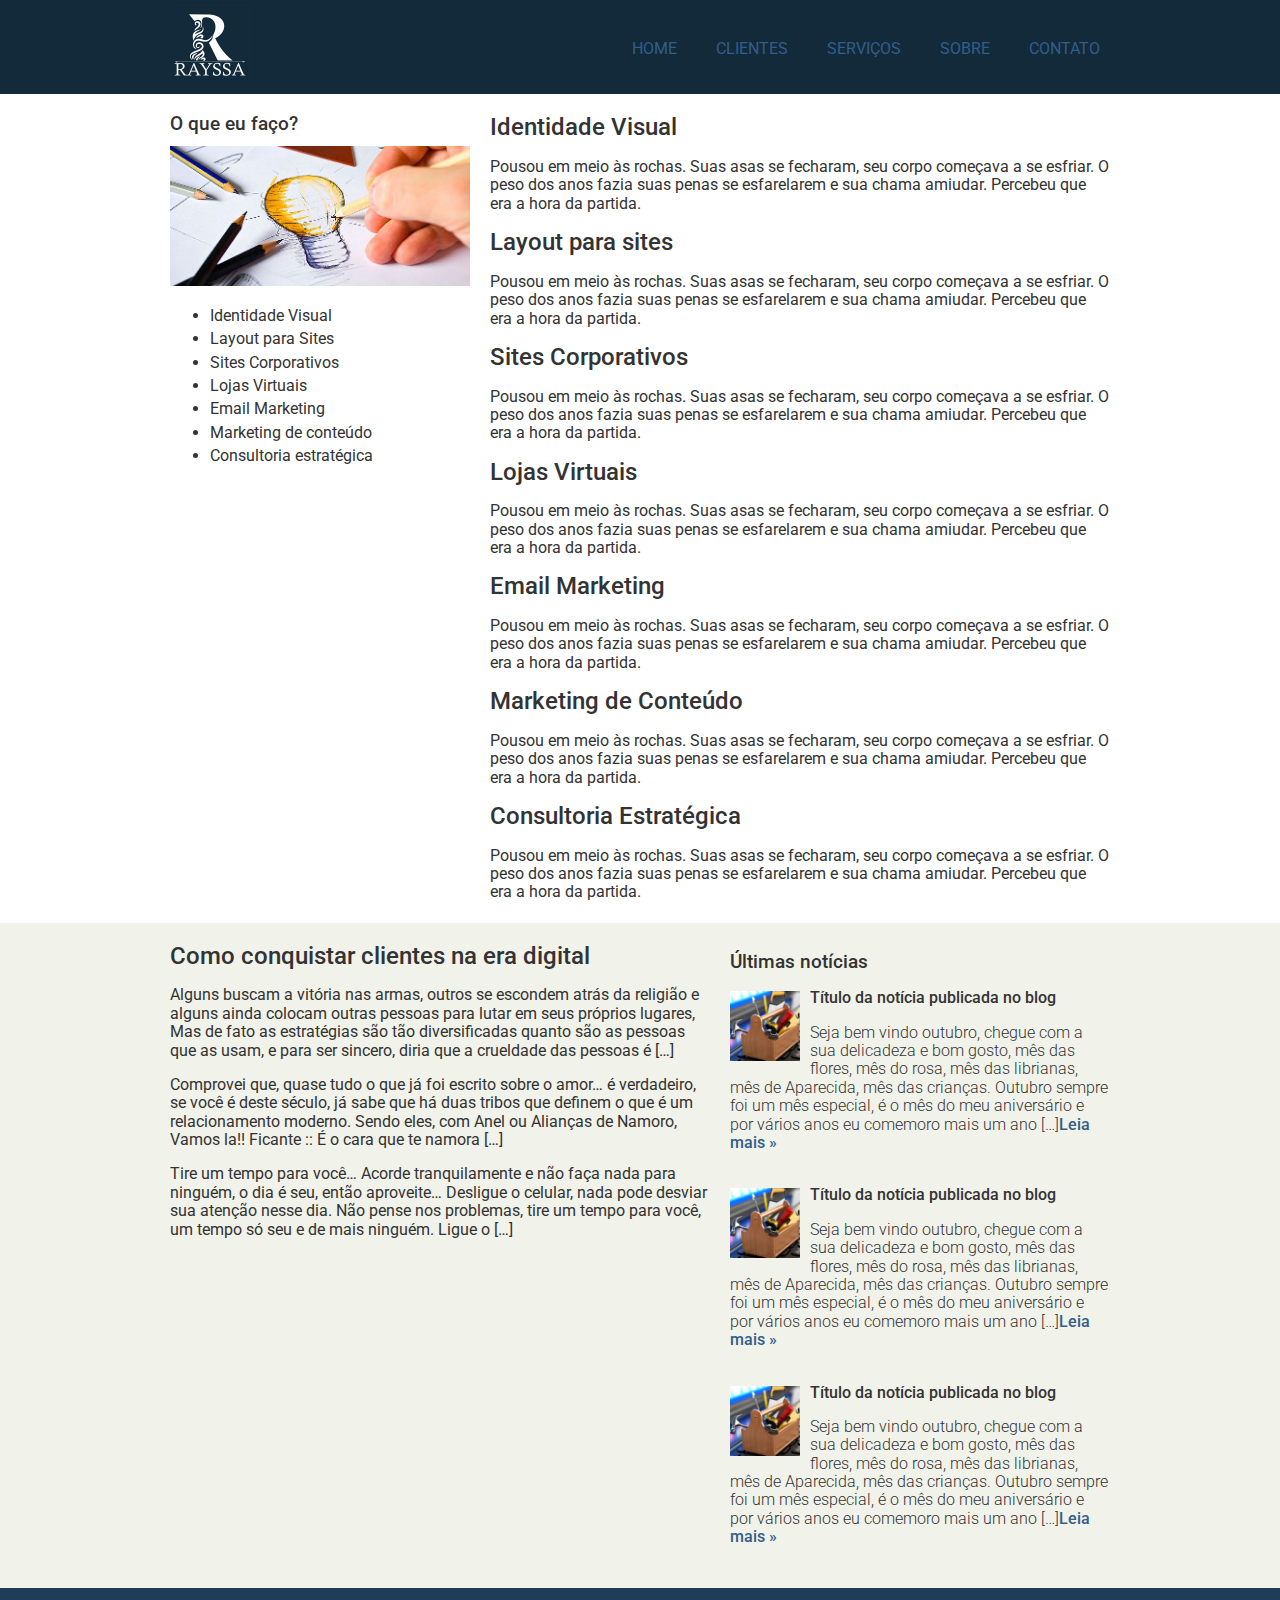
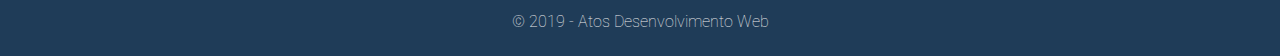
<file: servicos.html>
<!DOCTYPE html>
<html lang="pt-br" >
<head>
	<meta charset="UTF-8"/>
	<title>Serviços | Atos</title>
	<link rel="stylesheet" type="text/css" href="css/normalize.css" />
	<link href='https://fonts.googleapis.com/css?family=Roboto:400,100,300,500,700' rel='stylesheet' type='text/css' />
	<link rel="stylesheet" type="text/css" href="css/css.css" />
	<link rel="icon" href="img/favicon.ico" type="image/x-icon" />
</head>
<body>
	<div class="header">
		<div class="linha">
			<header>
				<div class="coluna col4">
					<!--<h1 class="logo">Atos</h1>-->
					<img class="logo" src="img/rayssa.jpeg" />
				</div>
				<div class="coluna col8">
					<nav>
						<ul class="menu inline sem-marcador">
							<li><a href="index.html">Home</a></li>
							<li><a href="clientes.html">Clientes</a></li>
							<li><a href="servicos.html">Serviços</a></li>
							<li><a href="sobre.html">Sobre</a></li>
							<li><a href="contato.html">Contato</a></li>
						</ul>
					</nav>
				</div>
			</header>
		</div>
	</div>
	<div class="linha">
		<section>
			<div class="coluna col4 sidebar">
				<h3>O que eu faço?</h3>
				<img src="img/ideia.jpg"/>
				<ul>
					<li>Identidade Visual</li>
					<li>Layout para Sites</li>
					<li>Sites Corporativos</li>
					<li>Lojas Virtuais</li>
					<li>Email Marketing</li>
					<li>Marketing de conteúdo</li>
					<li>Consultoria estratégica</li>
				</ul>
			</div>
			<div class="coluna col8">
				<h2>Identidade Visual</h2>
				<p>Pousou em meio às rochas. Suas asas se fecharam, seu corpo começava a se esfriar. O peso dos anos fazia suas penas se esfarelarem e sua chama amiudar. Percebeu que era a hora da partida.</p>
				<h2>Layout para sites</h2>
				<p>Pousou em meio às rochas. Suas asas se fecharam, seu corpo começava a se esfriar. O peso dos anos fazia suas penas se esfarelarem e sua chama amiudar. Percebeu que era a hora da partida.</p>
				<h2>Sites Corporativos</h2>
				<p>Pousou em meio às rochas. Suas asas se fecharam, seu corpo começava a se esfriar. O peso dos anos fazia suas penas se esfarelarem e sua chama amiudar. Percebeu que era a hora da partida.</p>
				<h2>Lojas Virtuais</h2>
				<p>Pousou em meio às rochas. Suas asas se fecharam, seu corpo começava a se esfriar. O peso dos anos fazia suas penas se esfarelarem e sua chama amiudar. Percebeu que era a hora da partida.</p>
				<h2>Email Marketing</h2>
				<p>Pousou em meio às rochas. Suas asas se fecharam, seu corpo começava a se esfriar. O peso dos anos fazia suas penas se esfarelarem e sua chama amiudar. Percebeu que era a hora da partida.</p>
				<h2>Marketing de Conteúdo</h2>
				<p>Pousou em meio às rochas. Suas asas se fecharam, seu corpo começava a se esfriar. O peso dos anos fazia suas penas se esfarelarem e sua chama amiudar. Percebeu que era a hora da partida.</p>
				<h2>Consultoria Estratégica</h2>
				<p>Pousou em meio às rochas. Suas asas se fecharam, seu corpo começava a se esfriar. O peso dos anos fazia suas penas se esfarelarem e sua chama amiudar. Percebeu que era a hora da partida.</p>
			</div>
		</section>
	</div>
	<div class="conteudo-extra">
		<div class="linha">
			<div class="coluna col7">
				<section>
					<h2>Como conquistar clientes na era digital</h2>
					<p>Alguns buscam a vitória nas armas, outros se escondem atrás da religião e alguns ainda colocam outras pessoas para lutar em seus próprios lugares, Mas de fato as estratégias são tão diversificadas quanto são as pessoas que as usam, e para ser sincero, diria que a crueldade das pessoas é […]</p>
					<p>Comprovei que, quase tudo o que já foi escrito sobre o amor… é verdadeiro, se você é deste século, já sabe que há duas tribos que definem o que é um relacionamento moderno. Sendo eles, com Anel ou Alianças de Namoro, Vamos la!! Ficante :: É o cara que te namora […]</p>
					<p>Tire um tempo para você… Acorde tranquilamente e não faça nada para ninguém, o dia é seu, então aproveite… Desligue o celular, nada pode desviar sua atenção nesse dia. Não pense nos problemas, tire um tempo para você, um tempo só seu e de mais ninguém. Ligue o […]</p>
				</section>
			</div>
			<div class="coluna col5">
				<ul class="sem-marcador sem-padding noticias">
					<h3>Últimas notícias</h3>
					<li>
						<img src="img/thumb-pequena.jpg" alt=""/>
						<h4>Título da notícia publicada no blog</h4>
						<p>Seja bem vindo outubro, chegue com a sua delicadeza e bom gosto, mês das flores, mês do rosa, mês das librianas, mês de Aparecida, mês das crianças. Outubro sempre foi um mês especial, é o mês do meu aniversário e por vários anos eu comemoro mais um ano […]<a href="">Leia mais &raquo;</a></p>
					</li>
					<li>
						<img src="img/thumb-pequena.jpg" alt=""/>
						<h4>Título da notícia publicada no blog</h4>
						<p>Seja bem vindo outubro, chegue com a sua delicadeza e bom gosto, mês das flores, mês do rosa, mês das librianas, mês de Aparecida, mês das crianças. Outubro sempre foi um mês especial, é o mês do meu aniversário e por vários anos eu comemoro mais um ano […]<a href="">Leia mais &raquo;</a></p>
					</li>
					<li>
						<img src="img/thumb-pequena.jpg" alt=""/>
						<h4>Título da notícia publicada no blog</h4>
						<p>Seja bem vindo outubro, chegue com a sua delicadeza e bom gosto, mês das flores, mês do rosa, mês das librianas, mês de Aparecida, mês das crianças. Outubro sempre foi um mês especial, é o mês do meu aniversário e por vários anos eu comemoro mais um ano […]<a href="">Leia mais &raquo;</a></p>
					</li>
				</ul>
			</div>
		</div>
	</div>
	<div class="footer">
		<div class="linha">
			<footer>
				<div class="coluna col12">
					<span>&copy; 2019 - Atos Desenvolvimento Web</span>
				</div>
			</footer>
		</div>
	</div>
</body>
</html>
</file>
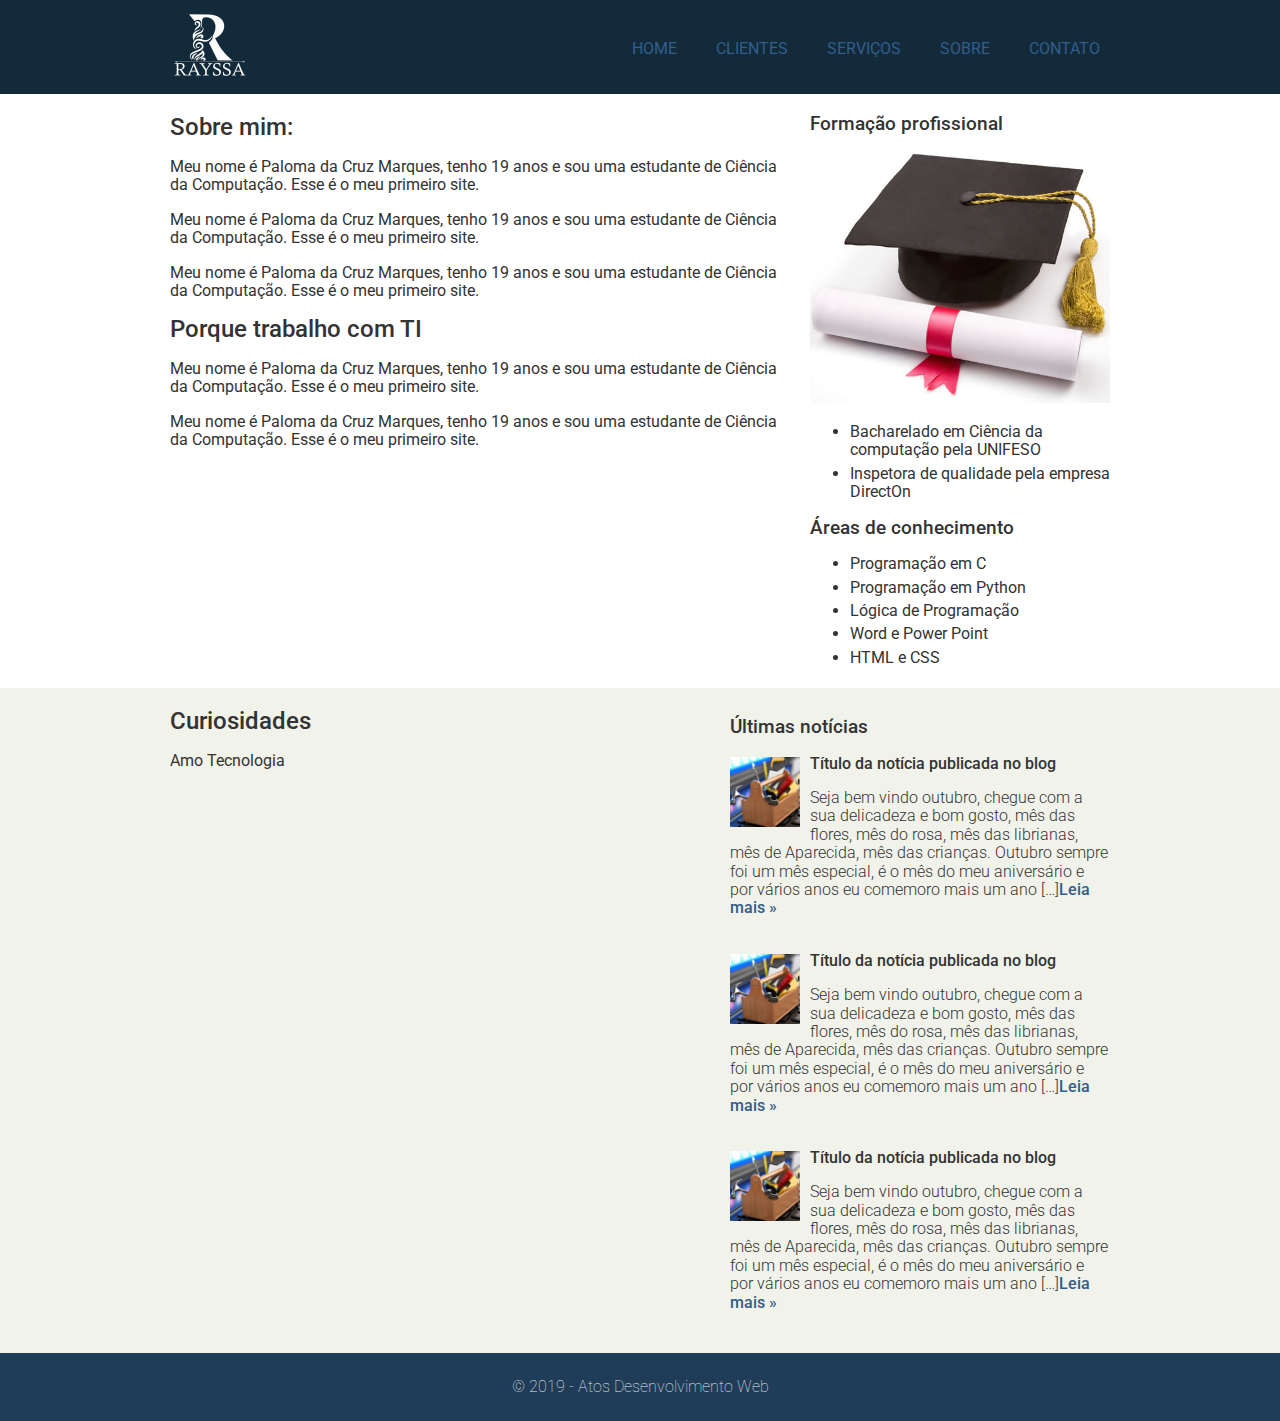
<file: sobre.html>
<!DOCTYPE html>
<html lang="pt-br" >
<head>
	<meta charset="UTF-8"/>
	<title>Sobre | Atos</title>
	<link rel="stylesheet" type="text/css" href="css/normalize.css" />
	<link href='https://fonts.googleapis.com/css?family=Roboto:400,100,300,500,700' rel='stylesheet' type='text/css' />
	<link rel="stylesheet" type="text/css" href="css/css.css" />
	<link rel="icon" href="img/favicon.ico" type="image/x-icon" />
</head>
<body>
	<div class="header">
		<div class="linha">
			<header>
				<div class="coluna col4">
					<!--<h1 class="logo">Atos</h1>-->
					<img class="logo" src="img/rayssa.jpeg" />
				</div>
				<div class="coluna col8">
					<nav>
						<ul class="menu inline sem-marcador">
							<li><a href="index.html">Home</a></li>
							<li><a href="clientes.html">Clientes</a></li>
							<li><a href="servicos.html">Serviços</a></li>
							<li><a href="sobre.html">Sobre</a></li>
							<li><a href="contato.html">Contato</a></li>
						</ul>
					</nav>
				</div>
			</header>
		</div>
	</div>
	<div class="linha">
		<section>
			<div class="coluna col8">
				<h2>Sobre mim:</h2>
				<p>Meu nome é Paloma da Cruz Marques, tenho 19 anos e sou uma estudante de Ciência da Computação. Esse é o meu primeiro site.</p>
				<p>Meu nome é Paloma da Cruz Marques, tenho 19 anos e sou uma estudante de Ciência da Computação. Esse é o meu primeiro site.</p>
				<p>Meu nome é Paloma da Cruz Marques, tenho 19 anos e sou uma estudante de Ciência da Computação. Esse é o meu primeiro site.</p>
				<h2>Porque trabalho com TI</h2>
				<p>Meu nome é Paloma da Cruz Marques, tenho 19 anos e sou uma estudante de Ciência da Computação. Esse é o meu primeiro site.</p>
				<p>Meu nome é Paloma da Cruz Marques, tenho 19 anos e sou uma estudante de Ciência da Computação. Esse é o meu primeiro site.</p>
			</div>
			<div class="coluna col4 sidebar">
				<h3>Formação profissional</h3>
				<img src="img/formatura.jpg"/>
				<ul>
					<li>Bacharelado em Ciência da computação pela UNIFESO</li>
					<li>Inspetora de qualidade pela empresa DirectOn</li>
				</ul>
				<h3>Áreas de conhecimento</h3>
				<ul>
					<li>Programação em C</li>
					<li>Programação em Python</li>
					<li>Lógica de Programação</li>
					<li>Word e Power Point</li>
					<li>HTML e CSS</li>
				</ul>
			</div>
		</section>
	</div>
	<div class="conteudo-extra">
		<div class="linha">
			<div class="coluna col7">
				<section>
					<h2>Curiosidades</h2>
					<p>Amo Tecnologia</p>
				</section>
			</div>
			<div class="coluna col5">
				<ul class="sem-marcador sem-padding noticias">
					<h3>Últimas notícias</h3>
					<li>
						<img src="img/thumb-pequena.jpg" alt=""/>
						<h4>Título da notícia publicada no blog</h4>
						<p>Seja bem vindo outubro, chegue com a sua delicadeza e bom gosto, mês das flores, mês do rosa, mês das librianas, mês de Aparecida, mês das crianças. Outubro sempre foi um mês especial, é o mês do meu aniversário e por vários anos eu comemoro mais um ano […]<a href="">Leia mais &raquo;</a></p>
					</li>
					<li>
						<img src="img/thumb-pequena.jpg" alt=""/>
						<h4>Título da notícia publicada no blog</h4>
						<p>Seja bem vindo outubro, chegue com a sua delicadeza e bom gosto, mês das flores, mês do rosa, mês das librianas, mês de Aparecida, mês das crianças. Outubro sempre foi um mês especial, é o mês do meu aniversário e por vários anos eu comemoro mais um ano […]<a href="">Leia mais &raquo;</a></p>
					</li>
					<li>
						<img src="img/thumb-pequena.jpg" alt=""/>
						<h4>Título da notícia publicada no blog</h4>
						<p>Seja bem vindo outubro, chegue com a sua delicadeza e bom gosto, mês das flores, mês do rosa, mês das librianas, mês de Aparecida, mês das crianças. Outubro sempre foi um mês especial, é o mês do meu aniversário e por vários anos eu comemoro mais um ano […]<a href="">Leia mais &raquo;</a></p>
					</li>
				</ul>
			</div>
		</div>
	</div>
	<div class="footer">
		<div class="linha">
			<footer>
				<div class="coluna col12">
					<span>&copy; 2019 - Atos Desenvolvimento Web</span>
				</div>
			</footer>
		</div>
	</div>
</body>
</html>
</file>
<file: css/css.css>
body{
	font-family: 'Roboto', sans-serif;
	color: #333;
}
a:link, a:active, a:visited{
	color: #315e8a;
	text-decoration: none;
}
a:hover{
	text-decoration: underline;
}
/*grid 960px */
.linha{
	width: 960px;
	margin: 0 auto;
	overflow: auto;
	padding: 5px 0;
	border-radius: 
}
.coluna{
	padding: 0 10px;
	float: left;
}
.col1{
	width: 60px;
}
.col2{
	width: 140px;
}
.col3{
	width: 220px;
}
.col4{
	width: 300px;
}
.col5{
	width: 380px;
}
.col6{
	width: 460px;
}
.col7{
	width: 540px;
}
.col8{
	width: 620px;
}
.col9{
	width: 700px;
}
.col10{
	width: 780px;
}
.col11{
	width: 860px;
}
.col12{
	width: 940px;
}
/*estilos reutilizáveis*/
.sem-padding{
	padding: 0 !important;
}
.sem-margin{
	margin: 0 !important;
}
h1, h2, h3, h4, h5, h6{
	font-weight: 500;
	margin: 15px 0 10px 0;
}
h2.contr{
	padding: 0 10px;
}
ul li, ol li{
	margin-bottom: 5px;
}
ul.inline li, ol.inline li{
	display: inline; 
	margin-right: 15px;
}
ul.inline li:last-child, ol.inline li:last-child{ 
	margin-right: 0;
}
ul.sem-marcador, ol.sem-marcador{
	list-style: none;
}
a.botao, input.botao{
	background: #1f3c58;
	padding: 5px 10px;
	border-radius: 3px;
	color: #ebebeb;
	cursor: pointer;
	margin: 5px 0;
	display: inline-block;
	border: none;
}
a.botao:hover, input.botao:hover{
	background: #315e8a;
	text-decoration: none;
}
img{
	max-width: 100%;
	height: auto;
}
/* layout do site */
.header{
	background: #132a3a;
}
h1.logo{
	font-weight: 300;
	color: #315e8a;
	letter-spacing: -2px;
	border: none;
}
.conteudo-extra{
	background: #f1f2ea;
}
.footer{
	background: #1f3c58;
	color: #ebebeb;
	padding: 20px 0;
	text-align: center;
	font-weight: 100;
}
.menu{
	text-transform: uppercase;
	text-align: right;
	margin-top: 35px;
}
.menu li a{
	padding: 5px 10px;
	border-radius: 3px;
}
.menu li a:hover{
	text-decoration: none;
	background: #1f3c58;
	color: #ebebeb;
}
ul.noticias h3{
	height: auto;
	overflow: hidden;
	padding: 8px 0;
}
ul.noticias li{
	clear: both;
	display: block;
	overflow: hidden;
	margin-bottom: 20px;
}
ul.noticias li img{
	width: 70px;
	height: auto;
	margin-right: 10px;
	float: left;
}
ul.noticias li h4{
	margin: -2px 0 5px 0;
	font-weight: 500;
}
ul.noticias p{
	margin-bottom: 5px 0;
	font-weight: 300;
}
ul.noticias li p a{
	font-weight: 500;
}
.contato label{
	display: block;
	font-size: 13px;
	font-weight: 300;
}
.contato input, .contato textarea{
	display: block;
	margin-bottom: 15px;
	padding: 5px 2%;
	width: 96%;
}
.contato textarea{
	height: 150px;
}
.contato input.botao{
	width: auto;
}
img.logo{
	height: 80px;
}
</file>
